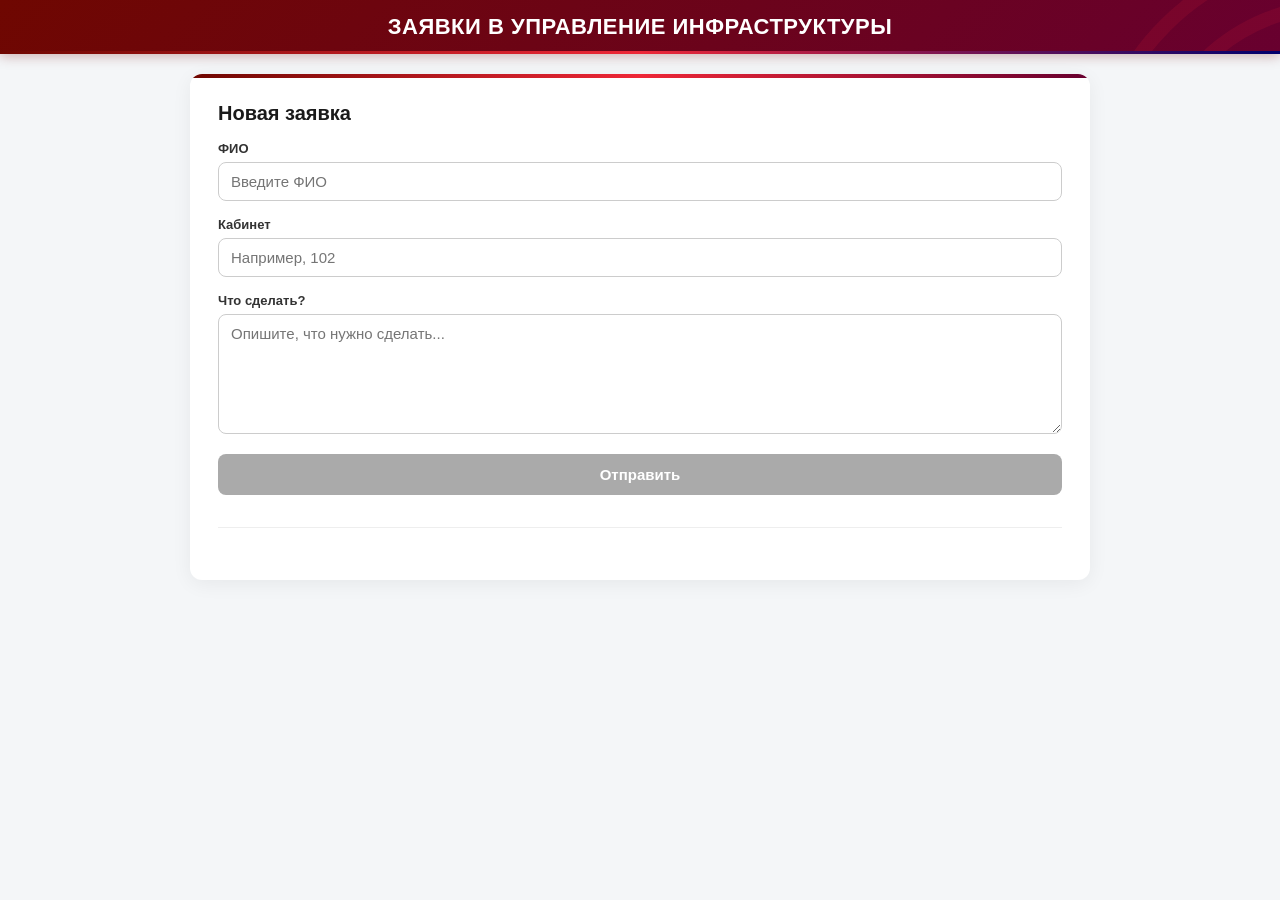
<file: index.html>
<!DOCTYPE html>
<html lang="ru">
<head>
<meta charset="UTF-8">
<meta name="viewport" content="width=device-width, initial-scale=1.0">
<meta name="robots" content="noindex, nofollow, noarchive, nosnippet">
<meta name="googlebot" content="noindex, nofollow">
<title>Заявки</title>
<link rel="stylesheet" href="style.css">
<script src="https://accounts.google.com/gsi/client" async defer></script>
</head>
<body>

<header class="site-header">
  <div class="site-header__inner">
    <h1 class="site-header__title">Заявки в Управление Инфраструктуры</h1>
  </div>
</header>

<div class="card" style="max-width:900px">
  <h1>Новая заявка</h1>
  <label for="fio">ФИО</label>
  <input id="fio" type="text" placeholder="Введите ФИО" autocomplete="off">

  <label for="cabinet">Кабинет</label>
  <input id="cabinet" type="text" placeholder="Например, 102" autocomplete="off">

  <label for="request">Что сделать?</label>
  <textarea id="request" placeholder="Опишите, что нужно сделать..."></textarea>

  <button id="submit" disabled>Отправить</button>

  <div id="adminGate" style="margin-top:32px;padding-top:24px;border-top:1px solid #eee;text-align:center">
    <div id="g_id_onload"
         data-client_id="194451671723-gs7fbfum4t0mdqlglvlbq6898jflva5h.apps.googleusercontent.com"
         data-callback="onSignIn"
         data-auto_prompt="true"
         data-cancel_on_tap_outside="false"></div>
    <div id="loginMsg" style="font-size:13px;color:#666"></div>
  </div>

  <div id="adminPanel" style="display:none;margin-top:24px;padding-top:24px;border-top:2px solid #6f0701">
    <div style="display:flex;justify-content:space-between;align-items:center">
      <h2 style="margin:0">Админ-панель</h2>
      <span id="adminEmail" style="color:#666;font-size:13px"></span>
    </div>

    <h3>Администраторы (редакторы таблицы)</h3>
    <p style="font-size:12px;color:#666">
      Кто редактор таблицы — тот админ. Добавляй/убирай прямо здесь.
    </p>
    <div style="display:flex;gap:8px;margin-bottom:12px">
      <input id="newAdminEmail" type="email" placeholder="new-admin@example.com"
             style="flex:1;padding:10px 12px;border:1px solid #ccc;border-radius:8px">
      <button id="addAdminBtn" style="width:auto;margin:0;padding:10px 18px">Добавить</button>
    </div>
    <ul id="adminsList" style="list-style:none;padding:0;margin:0;font-size:14px"></ul>
    <div id="adminMgmtMsg" style="margin-top:8px;font-size:13px;color:#444"></div>

    <h3>Справочник сотрудников</h3>
    <div style="display:flex;gap:8px;flex-wrap:wrap;margin-bottom:8px">
      <button id="loadCurrentBtn" style="flex:1;min-width:150px">Загрузить текущий</button>
      <button id="uploadPptxBtn" style="flex:1;min-width:150px">Загрузить PPTX</button>
      <button id="saveBtn" style="flex:1;min-width:150px;background:#2e7d32">Сохранить</button>
    </div>
    <input type="file" id="pptxFile" accept=".pptx" style="margin-bottom:8px">

    <div style="display:flex;gap:8px;margin-bottom:8px">
      <button id="addColBtn" style="flex:1;background:#555;margin-top:0">+ Столбец</button>
      <button id="addRowBtn" style="flex:1;background:#555;margin-top:0">+ Строка</button>
    </div>

    <div class="emp-table-wrap">
      <table id="employeesTable" class="emp-table">
        <thead></thead>
        <tbody></tbody>
      </table>
    </div>

    <div id="statusMsg" style="margin-top:8px;font-size:13px;color:#444"></div>

    <h3>Отчёт по заявкам</h3>
    <p style="font-size:12px;color:#666">Выбери месяц — скачай файл или отправь в Telegram-беседу</p>
    <div style="display:flex;gap:8px;margin-bottom:8px;flex-wrap:wrap">
      <input type="month" id="reportMonth" style="flex:1;min-width:160px;padding:10px 12px;border:1px solid #ccc;border-radius:8px">
      <button id="reportDownloadBtn" style="width:auto;margin:0;padding:10px 18px">Скачать Excel</button>
      <button id="reportTelegramBtn" style="width:auto;margin:0;padding:10px 18px;background:#229ED9">В Telegram</button>
    </div>
    <div id="reportArea" class="summary"></div>
  </div>
</div>

<div class="toast" id="toast"></div>
<script src="config.js"></script>
<script src="app.js"></script>
</body>
</html>
</file>
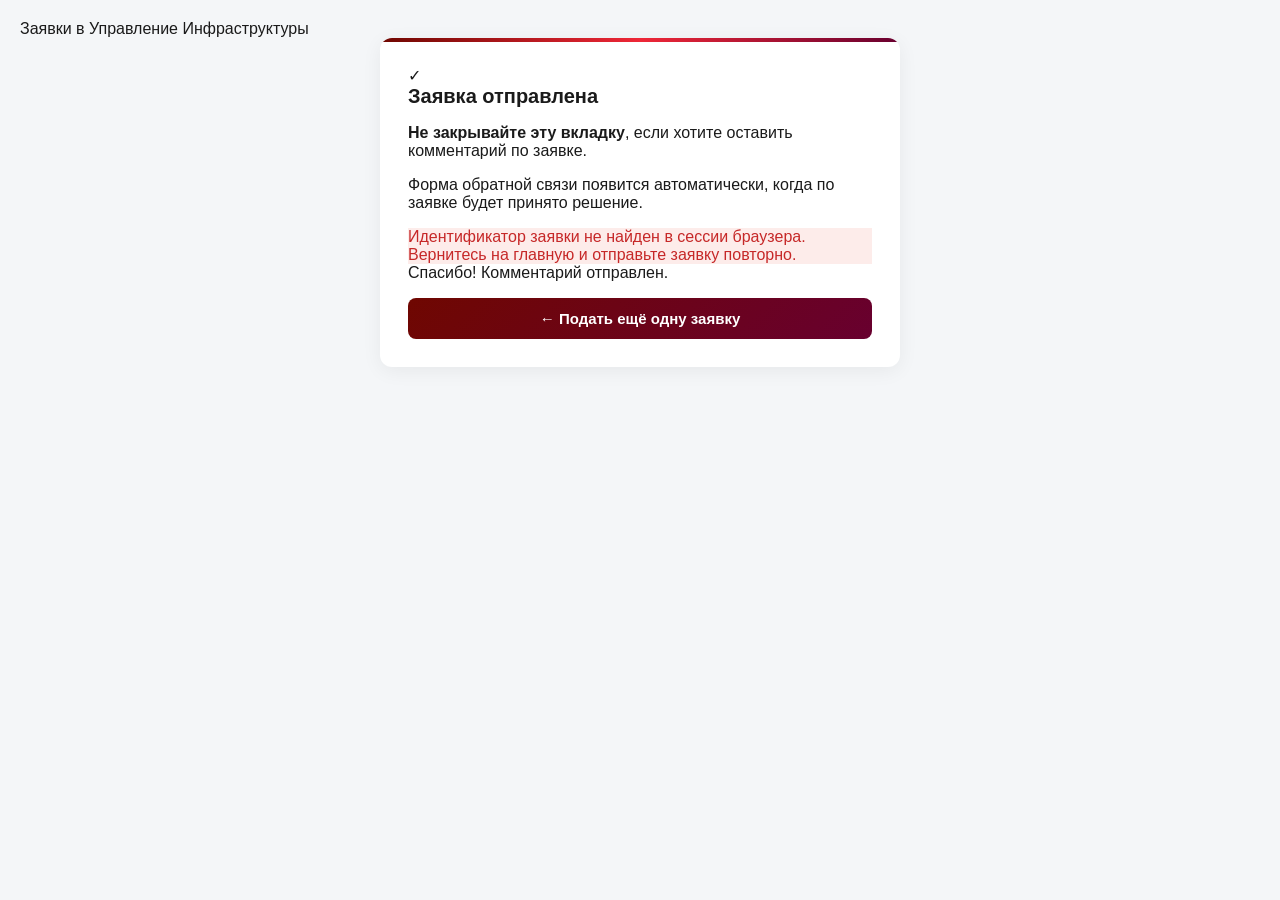
<file: success.html>
<!DOCTYPE html>
<html lang="ru">
<head>
  <meta charset="UTF-8">
  <meta name="viewport" content="width=device-width, initial-scale=1.0">
  <title>Заявка отправлена</title>
  <link rel="stylesheet" href="style.css">
</head>
<body>
  <div class="header">Заявки в Управление Инфраструктуры</div>
  <div class="card">
    <div class="icon">✓</div>
    <h1>Заявка отправлена</h1>
    <p><strong>Не закрывайте эту вкладку</strong>, если хотите оставить комментарий по заявке.</p>
    <p>Форма обратной связи появится автоматически, когда по заявке будет принято решение.</p>

    <div id="waitingMessage" class="info">
      Заявка зарегистрирована. Если потребуется, здесь появится форма для обратной связи.
    </div>

    <div id="feedbackBlock" class="feedback">
      <h3>Оставьте комментарий по заявке</h3>
      <textarea id="commentInput" rows="3" placeholder="Ваш комментарий..."></textarea>
      <button id="sendComment">Отправить</button>
    </div>

    <div id="doneMsg" class="done">Спасибо! Комментарий отправлен.</div>

    <button id="backBtn" class="back" onclick="window.location.href='index.html'">← Подать ещё одну заявку</button>
  </div>
  <script src="config.js"></script>
  <script src="success.js"></script>
</body>
</html>
</file>
<file: style.css>
* { box-sizing: border-box; }

:root {
  --ms-red:       #ee2737;
  --ms-navy:      #00006d;
  --ms-dark-red:  #6f0701;
  --ms-dark-navy: #0A0541;
  --ms-cherry:    #68002f;
  --ms-violet:    #6300e1;
  --ms-fuschia:   #dd00af;

  --brand-gradient: linear-gradient(135deg, #6f0701 0%, #68002f 100%);
  --brand-line:     linear-gradient(90deg, #6f0701 0%, #ee2737 50%, #00006d 100%);
  --brand-card-top: linear-gradient(90deg, #6f0701 0%, #ee2737 50%, #68002f 100%);
}

body {
  font-family: -apple-system, "Segoe UI", Roboto, sans-serif;
  background: #f4f6f8;
  margin: 0;
  padding: 20px;
  color: #1a1a1a;
}

/* ===== ШАПКА ===== */
.site-header {
  position: relative;
  background: var(--brand-gradient);
  margin: -20px -20px 20px -20px;
  padding: 14px 16px;
  box-shadow: 0 2px 12px rgba(111, 7, 1, .3);
  display: flex;
  align-items: center;
  justify-content: center;
  overflow: hidden;
}
/* брендовая линия снизу */
.site-header::after {
  content: '';
  position: absolute;
  left: 0; right: 0; bottom: 0;
  height: 3px;
  background: var(--brand-line);
}
/* паттерн-арки в правом верхнем углу */
.site-header::before {
  content: '';
  position: absolute;
  top: -60px;
  right: -60px;
  width: 260px;
  height: 260px;
  opacity: .12;
  pointer-events: none;
  background-image: url("data:image/svg+xml;utf8,<svg xmlns='http://www.w3.org/2000/svg' viewBox='0 0 400 400' fill='none' stroke='%23ee2737' stroke-width='22' stroke-linecap='round'><path d='M400 20A380 380 0 0 0 20 400'/><path d='M400 100A300 300 0 0 0 100 400'/><path d='M400 180A220 220 0 0 0 180 400'/><path d='M400 260A140 140 0 0 0 260 400'/></svg>");
  background-size: contain;
  background-repeat: no-repeat;
}

.site-header__inner {
  position: relative;
  width: 100%;
  max-width: 1200px;
  display: flex;
  align-items: center;
  justify-content: center;
}
.site-header__title {
  position: relative;
  z-index: 1;
  font-size: 22px;
  font-weight: 700;
  color: #ffffff;
  margin: 0;
  letter-spacing: .5px;
  text-transform: uppercase;
  text-align: center;
  line-height: 1.2;
}
@media (max-width: 768px) {
  .site-header { padding: 12px 14px; }
  .site-header__title { font-size: 18px; }
}
@media (max-width: 480px) {
  .site-header { padding: 10px 12px; }
  .site-header__title { font-size: 15px; letter-spacing: .3px; }
}
@media (max-width: 360px) {
  .site-header { padding: 8px 10px; }
  .site-header__title { font-size: 14px; letter-spacing: .2px; }
}

/* ===== КАРТОЧКА ===== */
.card {
  position: relative;
  max-width: 520px;
  margin: 0 auto 40px;
  background: #fff;
  border-radius: 12px;
  padding: 28px;
  box-shadow: 0 4px 20px rgba(0,0,0,.06);
  overflow: hidden;
}
/* цветная полоска сверху */
.card::before {
  content: '';
  position: absolute;
  top: 0; left: 0; right: 0;
  height: 4px;
  background: var(--brand-card-top);
}

h1 { font-size: 20px; margin: 0 0 4px; }
h2 { font-size: 18px; margin: 24px 0 10px; }
h3 { font-size: 15px; margin: 20px 0 8px; }
h4 { font-size: 14px; margin: 16px 0 8px; }
.subtitle { color: #666; font-size: 13px; margin-bottom: 24px; }

label {
  display: block;
  font-size: 13px;
  font-weight: 600;
  color: #333;
  margin-bottom: 6px;
  margin-top: 16px;
}
input, textarea {
  width: 100%;
  padding: 10px 12px;
  font-size: 15px;
  font-family: inherit;
  border: 1px solid #ccc;
  border-radius: 8px;
  outline: none;
  transition: border-color .15s, box-shadow .15s;
}
input:focus, textarea:focus {
  border-color: var(--ms-red);
  box-shadow: 0 0 0 3px rgba(238, 39, 55, .12);
}
textarea { min-height: 120px; resize: vertical; }

.autocomplete-wrap { position: relative; }
.suggestions {
  position: absolute;
  top: 100%; left: 0; right: 0;
  background: #fff;
  border: 1px solid #ccc;
  border-top: none;
  border-radius: 0 0 8px 8px;
  max-height: 200px;
  overflow-y: auto;
  z-index: 10;
  display: none;
}
.suggestions.visible { display: block; }
.suggestion { padding: 8px 12px; font-size: 14px; cursor: pointer; }
.suggestion:hover, .suggestion.active { background: #fdecea; }

button {
  width: 100%;
  margin-top: 16px;
  padding: 12px;
  font-size: 15px;
  font-weight: 600;
  background: var(--brand-gradient);
  color: #fff;
  border: none;
  border-radius: 8px;
  cursor: pointer;
  transition: filter .15s, transform .1s;
}
button:hover { filter: brightness(1.15); }
button:active { transform: translateY(1px); }
button:disabled {
  background: #aaa;
  cursor: not-allowed;
  filter: none;
}

.toast {
  position: fixed;
  bottom: 20px;
  left: 50%;
  transform: translateX(-50%);
  background: #1a1a1a;
  color: #fff;
  padding: 10px 18px;
  border-radius: 8px;
  font-size: 14px;
  opacity: 0;
  transition: opacity .2s;
  pointer-events: none;
}
.toast.visible { opacity: .95; }

.check {
  width: 60px;
  height: 60px;
  border-radius: 50%;
  background: #e8f5e9;
  color: #2e7d32;
  display: flex;
  align-items: center;
  justify-content: center;
  font-size: 30px;
  margin-bottom: 16px;
  box-shadow: 0 0 0 3px #fff, 0 0 0 6px rgba(238, 39, 55, .15);
}
.status {
  margin-top: 24px;
  padding: 16px;
  background: #f7f9fc;
  border-radius: 8px;
  font-size: 14px;
  color: #555;
}
.status b { color: #1a1a1a; }

.feedback {
  display: none;
  margin-top: 24px;
  padding-top: 24px;
  border-top: 1px solid #eee;
}
.feedback.visible { display: block; }
.done-msg {
  display: none;
  margin-top: 16px;
  padding: 12px;
  background: #e8f5e9;
  color: #2e7d32;
  border-radius: 8px;
  font-size: 14px;
}
.done-msg.visible { display: block; }

.report-table { width: 100%; border-collapse: collapse; font-size: 12px; margin-top: 8px; }
.report-table th, .report-table td { border: 1px solid #ddd; padding: 4px 6px; text-align: left; }
.report-table th { background: #f0f4ff; }
.summary ul { margin: 4px 0 12px; padding-left: 20px; font-size: 14px; }

/* ===== ТАБЛИЦА СОТРУДНИКОВ ===== */
.emp-table-wrap {
  overflow: auto;
  max-height: 420px;
  border: 1px solid #ccc;
  border-radius: 8px;
  background: #fff;
}
.emp-table {
  border-collapse: collapse;
  font-size: 13px;
  width: 100%;
}
.emp-table th,
.emp-table td {
  border: 1px solid #e3e6eb;
  padding: 0;
  min-width: 140px;
}
.emp-table thead th {
  position: sticky;
  top: 0;
  background: #e8eefc;
  font-weight: 700;
  z-index: 2;
  padding: 0;
}
.emp-table input {
  width: 100%;
  border: 0;
  padding: 8px 10px;
  font: inherit;
  background: transparent;
  outline: none;
  border-radius: 0;
}
.emp-table input:focus { background: #fffbe6; box-shadow: none; border: 0; }
.emp-table thead input { font-weight: 700; background: #e8eefc; }
.emp-table thead input:focus { background: #dbe6ff; }
.emp-table .row-del {
  width: 28px;
  min-width: 28px;
  border: 0;
  background: #fff;
  color: #c62828;
  cursor: pointer;
  font-size: 14px;
  padding: 0;
}
.emp-table .row-del:hover { background: #fdecea; }
</file>
